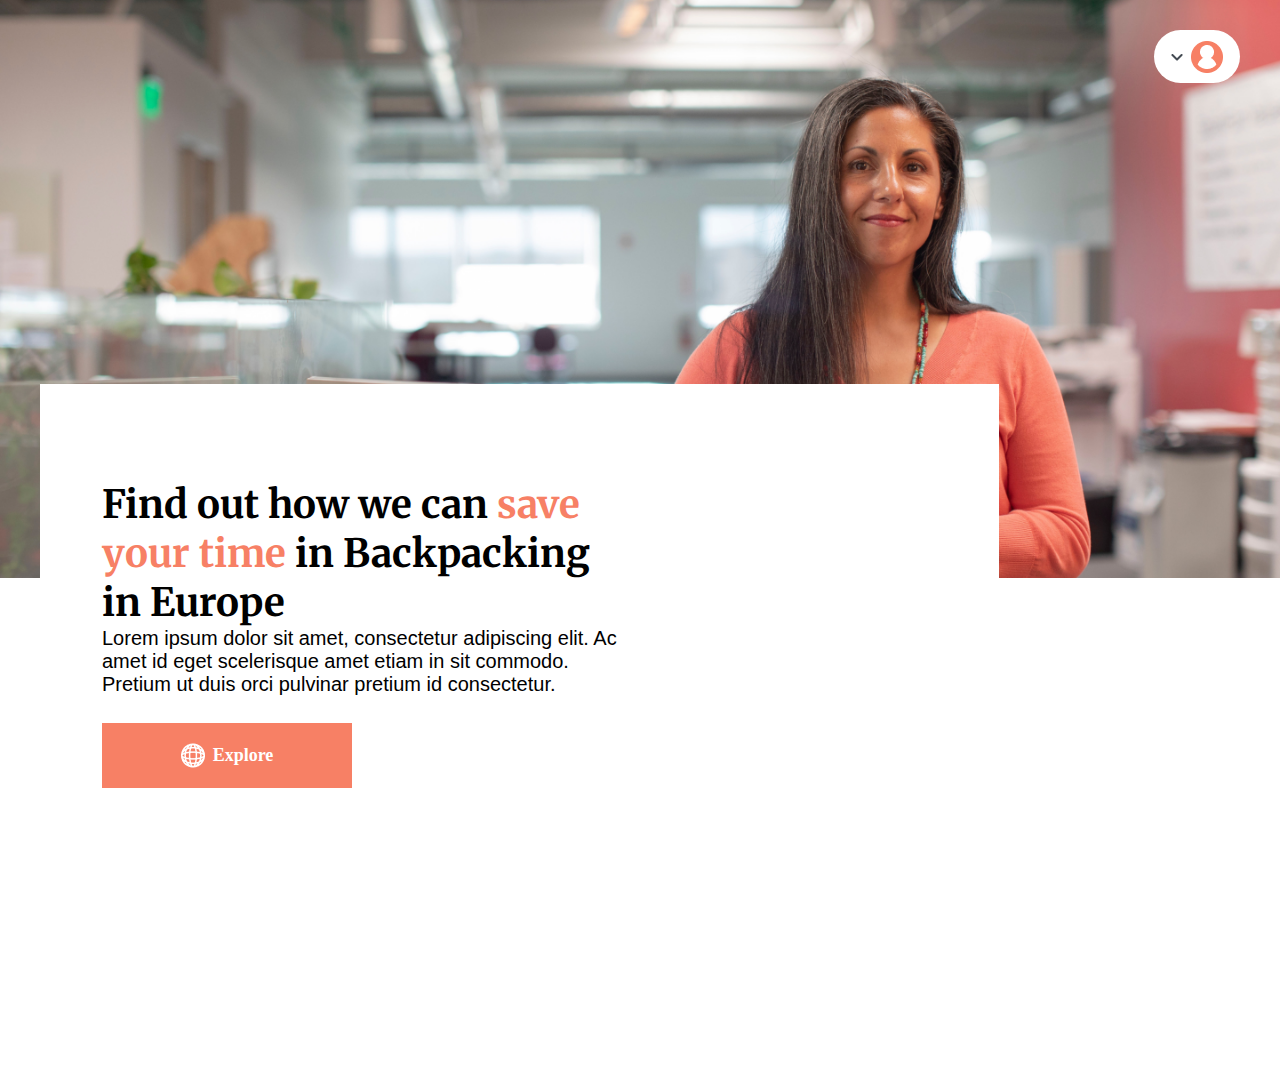
<file: Landing page/index.html>
<!DOCTYPE html>
<html lang="pt-BR">

<head>
  <meta charset="UTF-8">
  <meta http-equiv="X-UA-Compatible" content="IE=edge">
  <meta name="viewport" content="width=device-width, initial-scale=1.0">
  <title>Eazy Camper</title>
  <link rel="preconnect" href="https://fonts.googleapis.com">
  <link href="https://fonts.googleapis.com/css2?family=Merriweather:wght@300;700&display=swap" rel="stylesheet">
  <link rel="preconnect" href="https://fonts.gstatic.com" crossorigin>
  <link rel="stylesheet" type="text/css" href="baseCSS.css" media="screen" />
  <link rel="stylesheet" type="text/css" href="grid.css" media="screen" />
  <link rel="stylesheet" type="text/css" href="stylesheet.css" media="screen" />
</head>

<body>
  <section>
    <img class="headerImg" src="imagens/Rectangle 1.png" alt="Capa">
    <div class="container">
      <div class="retangle3">
        <img class="icone2" src="imagens/Color.png" alt="icone Seta">
        <img class="icone1" src="imagens/XMLID 119.png" alt="icone Pessoa">
      </div>
    </div>
  
    <div class="container">
      <div class="sobreHeader">
        <h1 class="titleLarge primaryFont fontBlack">Find out how we can <span class="fontPrimary">save your time</span> in Backpacking in Europe</h1>
        <p class="secondaryFont textMedium">Lorem ipsum dolor sit amet, consectetur adipiscing elit. Ac amet id eget scelerisque amet etiam in sit commodo. Pretium ut duis orci pulvinar pretium id consectetur.</p>
        <button class="button">
          <img src="imagens/XMLID 121.png" alt="world">
           Explore
        </button>
      </div>
    </div>

  </section>

</body>

</html>
</file>
<file: Landing page/baseCSS.css>
:root {
  --primaryColor: #f78065;
  --blackColor1: #000000;
  --blackColor2: #999;
  --blackColor3: #3f3d56;
  --whiteColor: #fff;
}

* {
  margin: 0;
}

.primaryFont {
  font-family: 'Merriweather', sans-serif;
}

.secondaryFont {
  font-family: 'Montserrat', sans-serif;
}

.titleLarge {
  font-size: 39px;
  font-weight: 700;
}

.titleMedium {
  font-size: 36px;
  font-weight: 700;
}

.titleSmall {
  font-size: 22px;
  font-weight: 700;
}

.whiteColor {
  color: var(--whiteColor);
}

.fontBlack {
  color: var(--blackColor1);
}

.fontBlack2 {
  color: var(--blackColor2);
}

.fontBlack3 {
  color: var(--blackColor3);
}

.fontPrimary {
  color: var(--primaryColor);
}

.textSmall {
  font-size: 14px;
}

.textMedium {
  font-size: 20px;
}

.textLarge {
  font-size: 24px;
}
</file>
<file: Landing page/grid.css>
.container {
  position: relative;
  max-width: 1200px;
  width: 100%;
  margin: 0 auto;
}
</file>
<file: Landing page/stylesheet.css>
.headerImg {
  max-height: 650px;
  min-width: 100%;
  max-width: 100%;
  object-fit: cover;
  top: 0;
  position: absolute;
  z-index: 0;
}

.retangle3 {
  position: absolute;
  right: 0;
  height: 53px;
  width: 86px;
  background-color: #ffffff;
  margin-top: 30px;
  border-radius: 26.5px;
  z-index: 2;
  display: flex;
  justify-content: center;
  align-items: center;
}

.icone1 {
  margin-left: 8px;
}

.sobreHeader {
  position: absolute;
  width: 741px;
  height: 537px;
  margin-top: 384px;
  background: #ffffff;
  z-index: 1;
  padding: 96px 156px 75px 62px;
}

.sobreHeader h1 {
  height: 147px;
  width: 521px;
  border-radius: nullpx;
}

.sobreHeader p {
  height: 96px;
  width: 515px;
  border-radius: nullpx;
}

.button {
  width: 250px;
  height: 65px;
  background-color: var(--primaryColor);
  display: flex;
  justify-content: center;
  align-items: center;
  font-family: Montserrat;
  font-style: normal;
  font-weight: bold;
  font-size: 18px;
  line-height: 125%;
  color: #FFFFFF;
  border: none;
}

.explore img {
  width: 24px;
  height: 24px;
  position: relative;
  padding-left: 60px;
  padding-bottom: 30px;
  margin-bottom: 20px;
}

.button img {
  margin-right: 8px;
}
</file>
